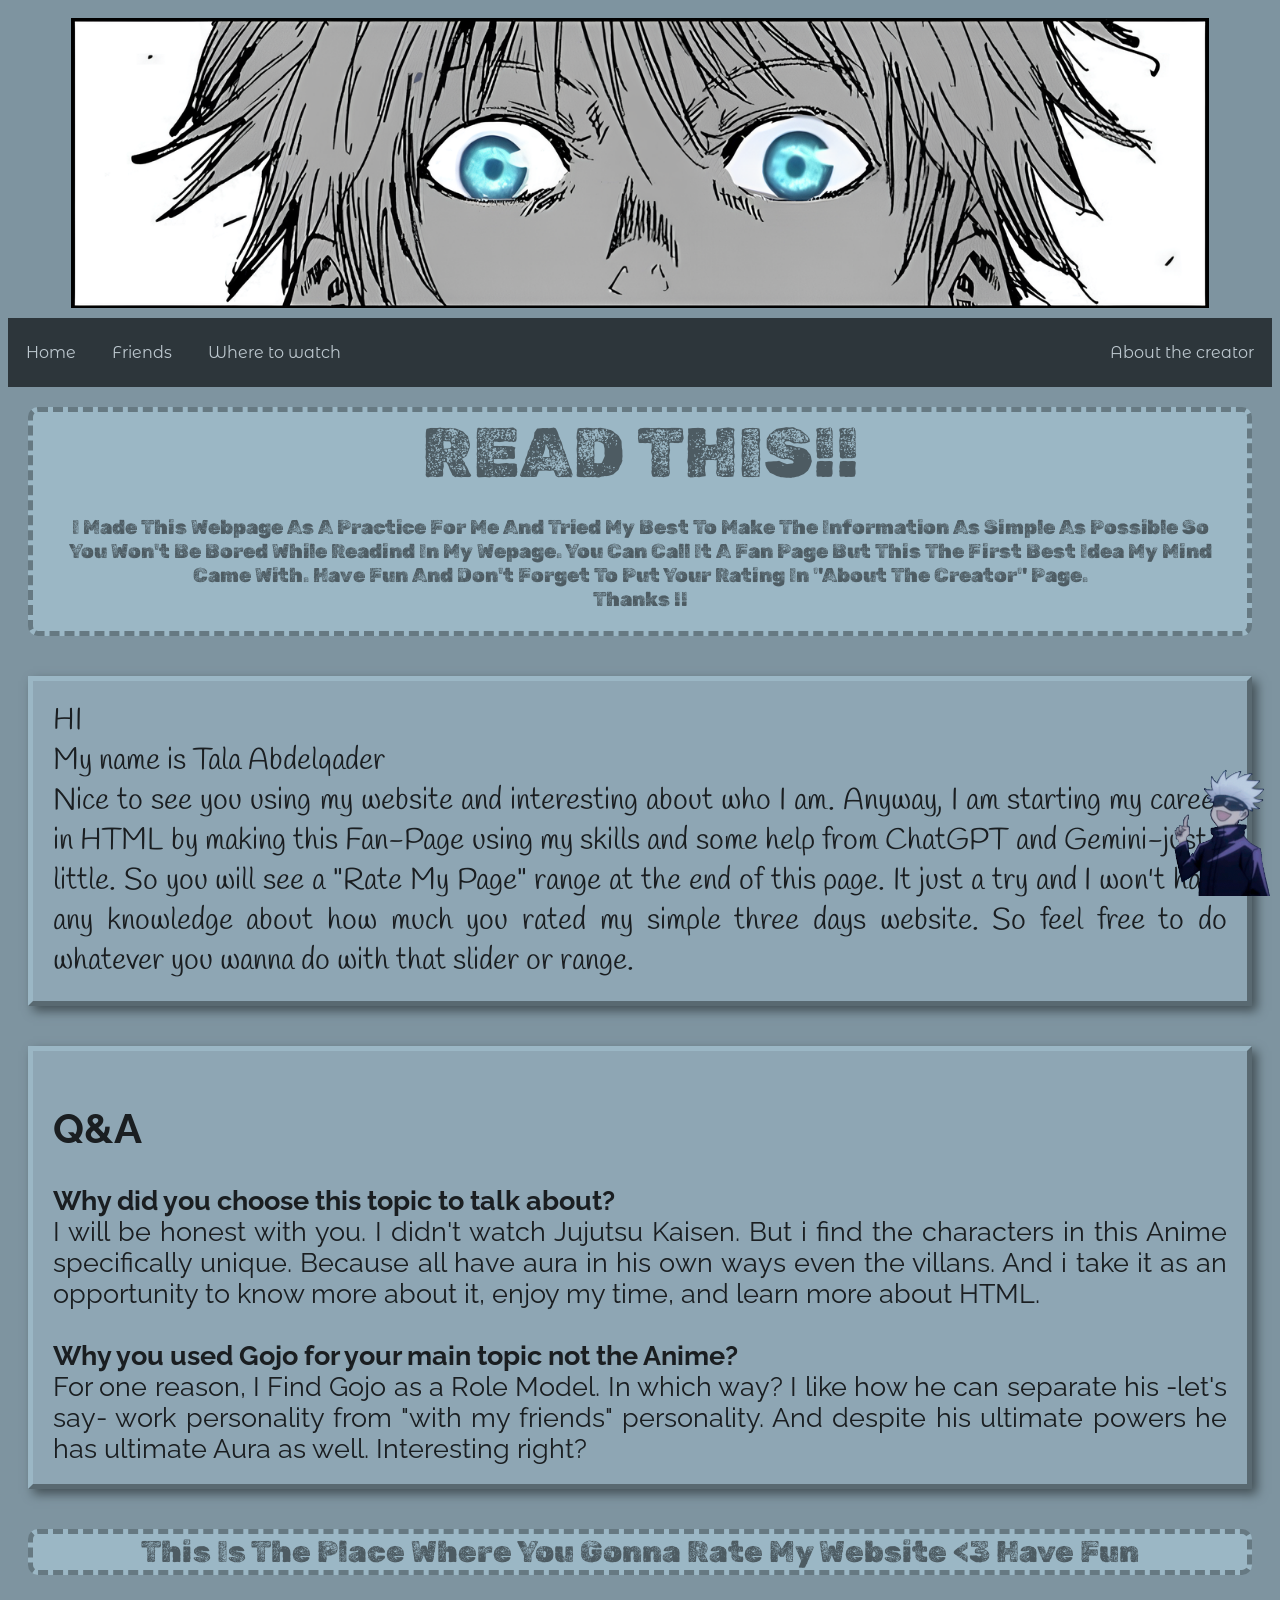
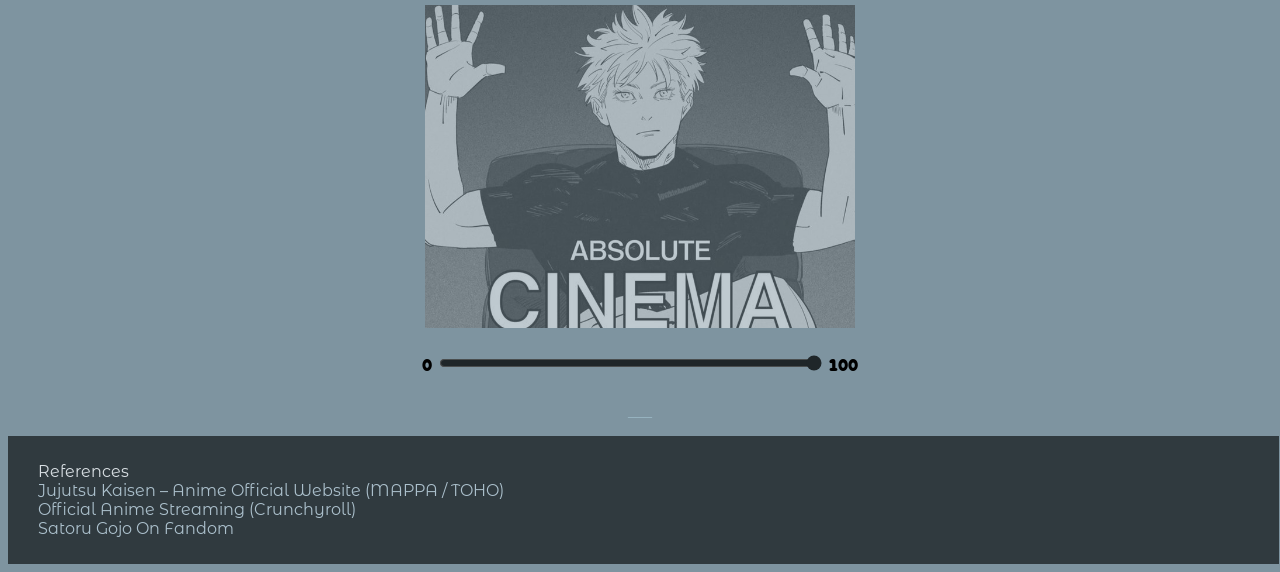
<file: About.html>
<!DOCTYPE html>
<html>

<head>

<title>About Me</title>
<link rel="stylesheet" href="About-style.css">
<link rel="icon" type="image/x-icon" href="https://i.pinimg.com/736x/cd/e9/3d/cde93db46e118579f2ed1d20fd24517b.jpg">
<link href='https://fonts.googleapis.com/css?family=Averia Gruesa Libre' rel='stylesheet'>
<link href='https://fonts.googleapis.com/css?family=Borel' rel='stylesheet'>
<link href='https://fonts.googleapis.com/css?family=Montserrat Alternates' rel='stylesheet'>
<link href='https://fonts.googleapis.com/css?family=Raleway' rel='stylesheet'>
<link href='https://fonts.googleapis.com/css?family=Rubik Dirt' rel='stylesheet'>
<link href='https://fonts.googleapis.com/css?family=Cherry Bomb One' rel='stylesheet'>
<link href='https://fonts.googleapis.com/css?family=Handlee' rel='stylesheet'>

</head>

<body>
<img class="main3" src="pictures/main-logo2.png" alt="logo" style="padding:10px;">
<ul>
  <li><a href="index.html">Home</a></li>
  <li><a href="Friends.html">Friends</a></li>
  <li><a href="Where.html">Where to watch</a></li>
  <li style="float:right;"><a href="About.html">About the creator</a></li>
</ul>

<div class="note">
read this!!
<p style="font-size:20px;text-transform: capitalize;margin:20px;">
i made this webpage as  a practice for me and tried my best to make the information as simple as possible so you won't be bored while readind in my wepage. you can call it a fan page but this the first best idea my mind came with. have fun and don't forget to put your rating in "about the creator" page.<br>
Thanks !!</p>
</div>


<div class="normal" style="font-family:Handlee;font-size:30px;">
HI<br>
My name is <bold>Tala Abdelqader</bold><br>
Nice to see you using my website and interesting about who I am. Anyway, I am starting my career in HTML by making this Fan-Page using my skills and some help from ChatGPT and Gemini-just a little. So you will see a "Rate My Page" range at the end of this page. It just a try and I won't have any knowledge about how much you rated my simple three days website. So feel free to do whatever you wanna do with that slider or range.  
</div>

<div class="normal">
<h2>Q&A</h2>
<b>Why did you choose this topic to talk about?</b><br>
I will be honest with you. I didn't watch Jujutsu Kaisen. But i find the characters in this Anime specifically unique. Because all have aura in his own ways even the villans. And i take it as an opportunity  to know more about it, enjoy my time, and learn more about HTML.<br>
<br>
<b>Why you used Gojo for your main topic not the Anime?</b><br>
For one reason, I Find Gojo as a Role Model. In which way? I like how he can separate his -let's say- work personality from "with my friends" personality. And despite his ultimate powers he has ultimate Aura as well. Interesting right?<br>
</div>

<p class="note" style="text-transform: capitalize; font-size:30px;"> This is the place where you gonna rate my website <3 have fun</p>

<form oninput="img.style.opacity = range.value / 100">
  <img class="main3" id="img" src=" about/Gojo Satoru_ Absolute cinema.jpg" width="200" style="opacity:0.5;width: 430px;">
  <br>
  0
  <input type="range" id="range" name="range" value="100" style="width: 430">
  100
</form>

<p style="color:#9bb7c5; text-align:center;"> ___ </p>

<div class="fixed">
<img src="pictures/gojo-satoru.gif" alt ="small gojo" style="width:130px;">
</div>

<div class="footer">
<p style="margin-left: 20px;">
References<br>
<a class="link" href="https://jujutsukaisen.jp/" target="_block">Jujutsu Kaisen – Anime Official Website (MAPPA / TOHO)</a><br>
<a class="link" href="https://www.crunchyroll.com/series/GRDV0019R/jujutsu-kaisen" target="_block">Official Anime Streaming (Crunchyroll)</a><br>
<a class="link" href="https://jujutsu-kaisen.fandom.com/wiki/Satoru_Gojo" target="_block">Satoru Gojo On Fandom</a>
<br>
</p>
</div>

</body>

</html>
</file>
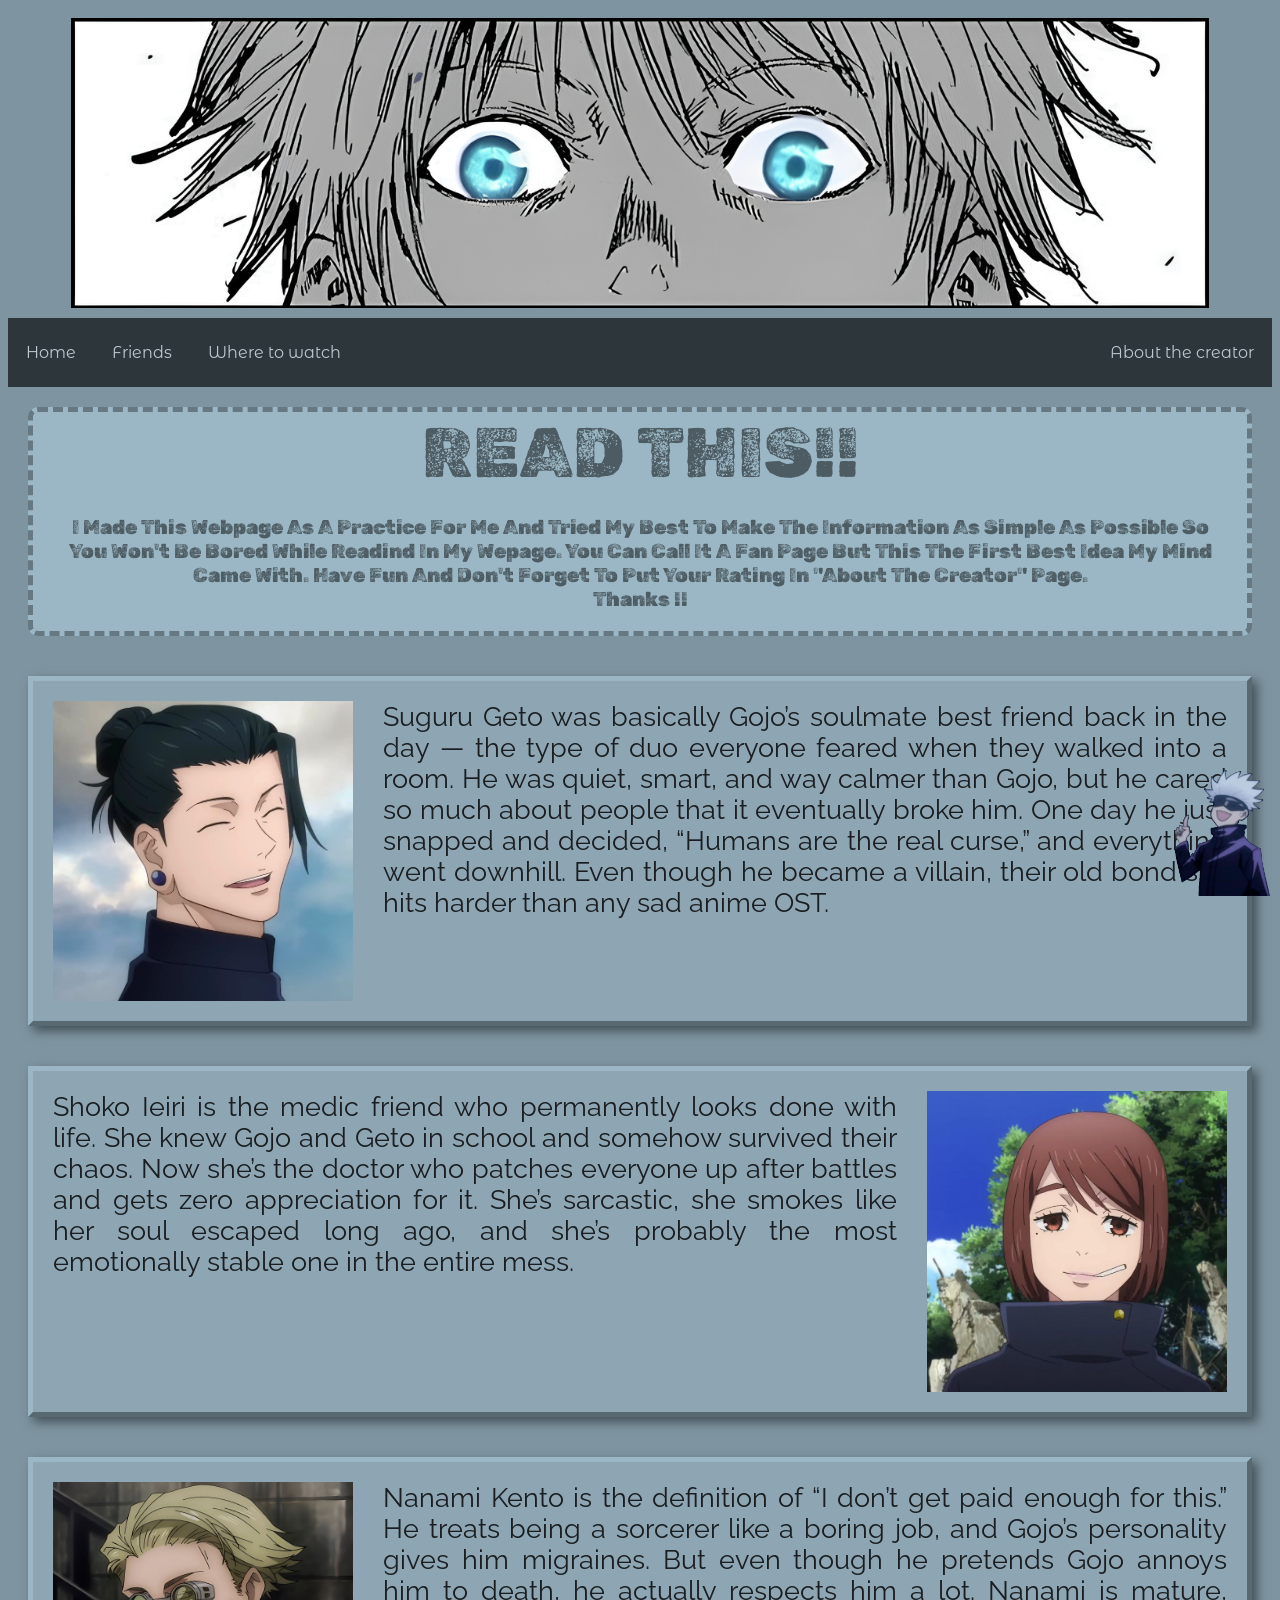
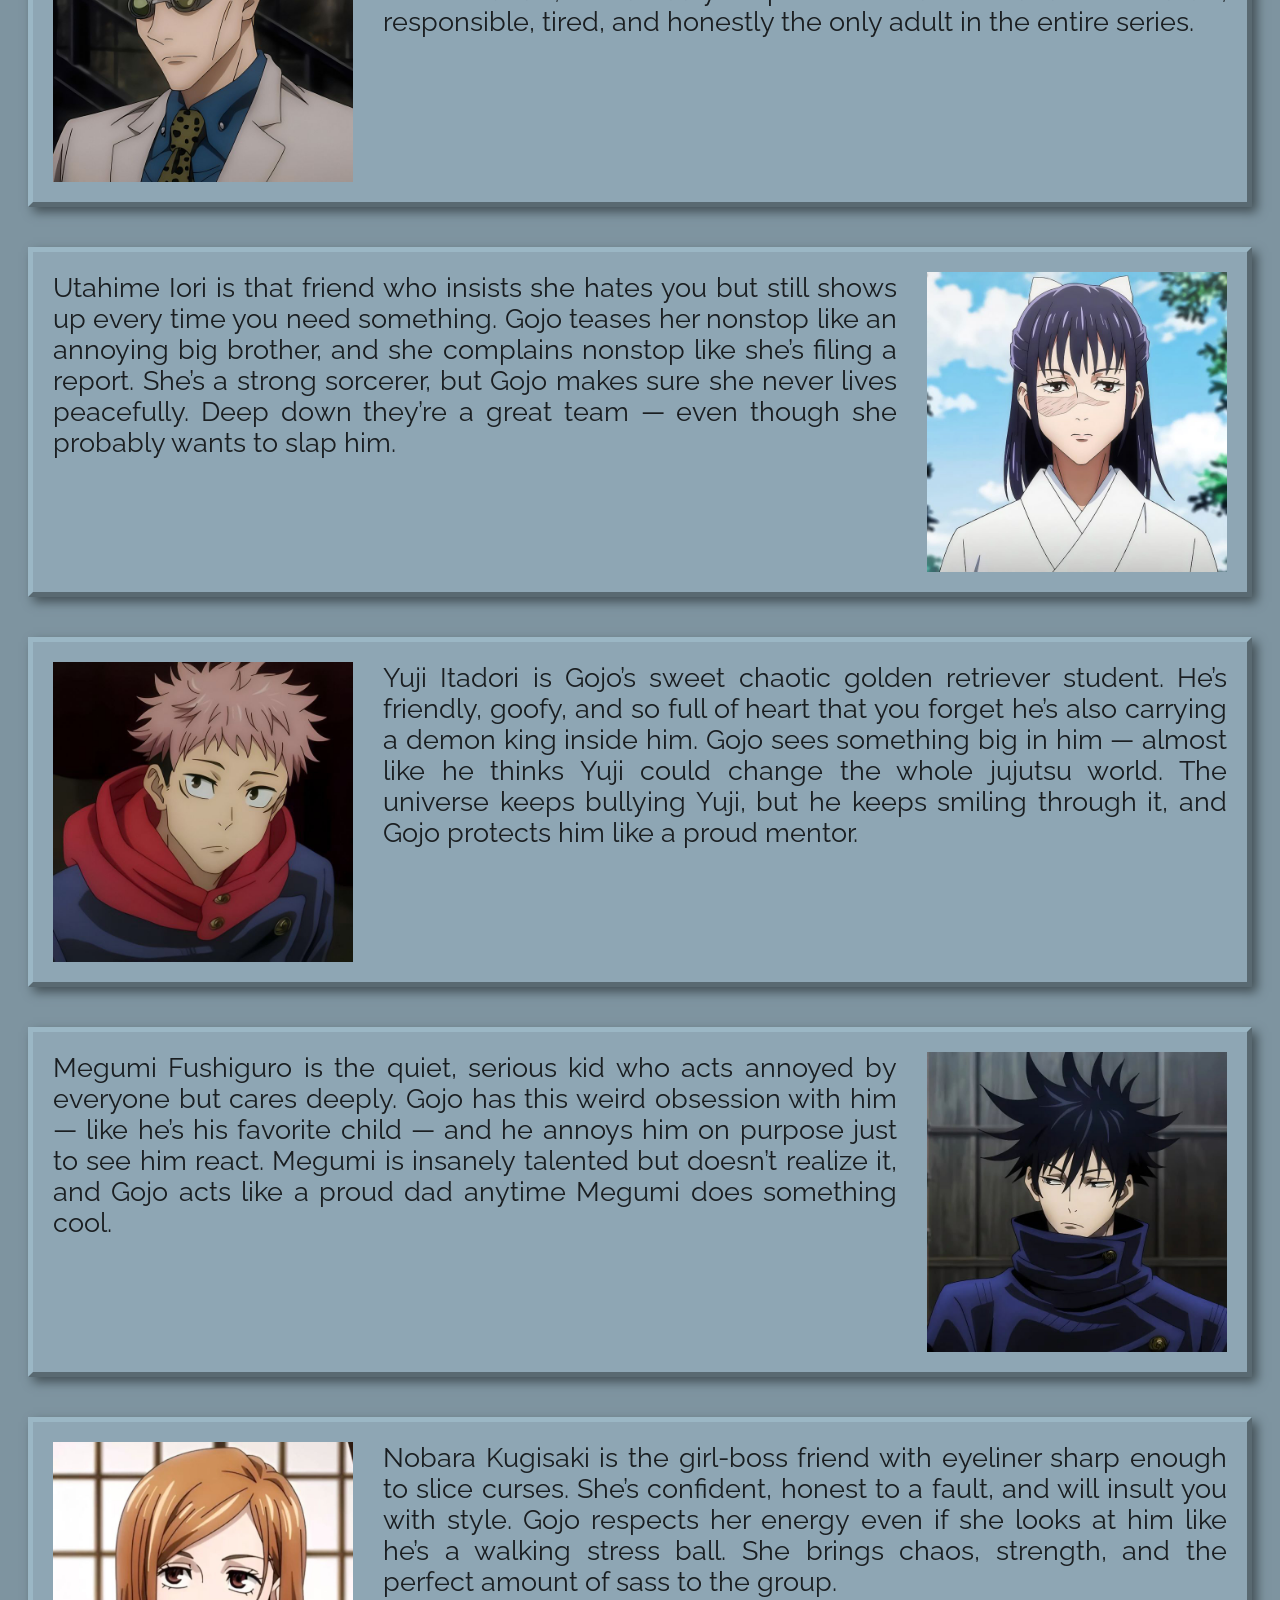
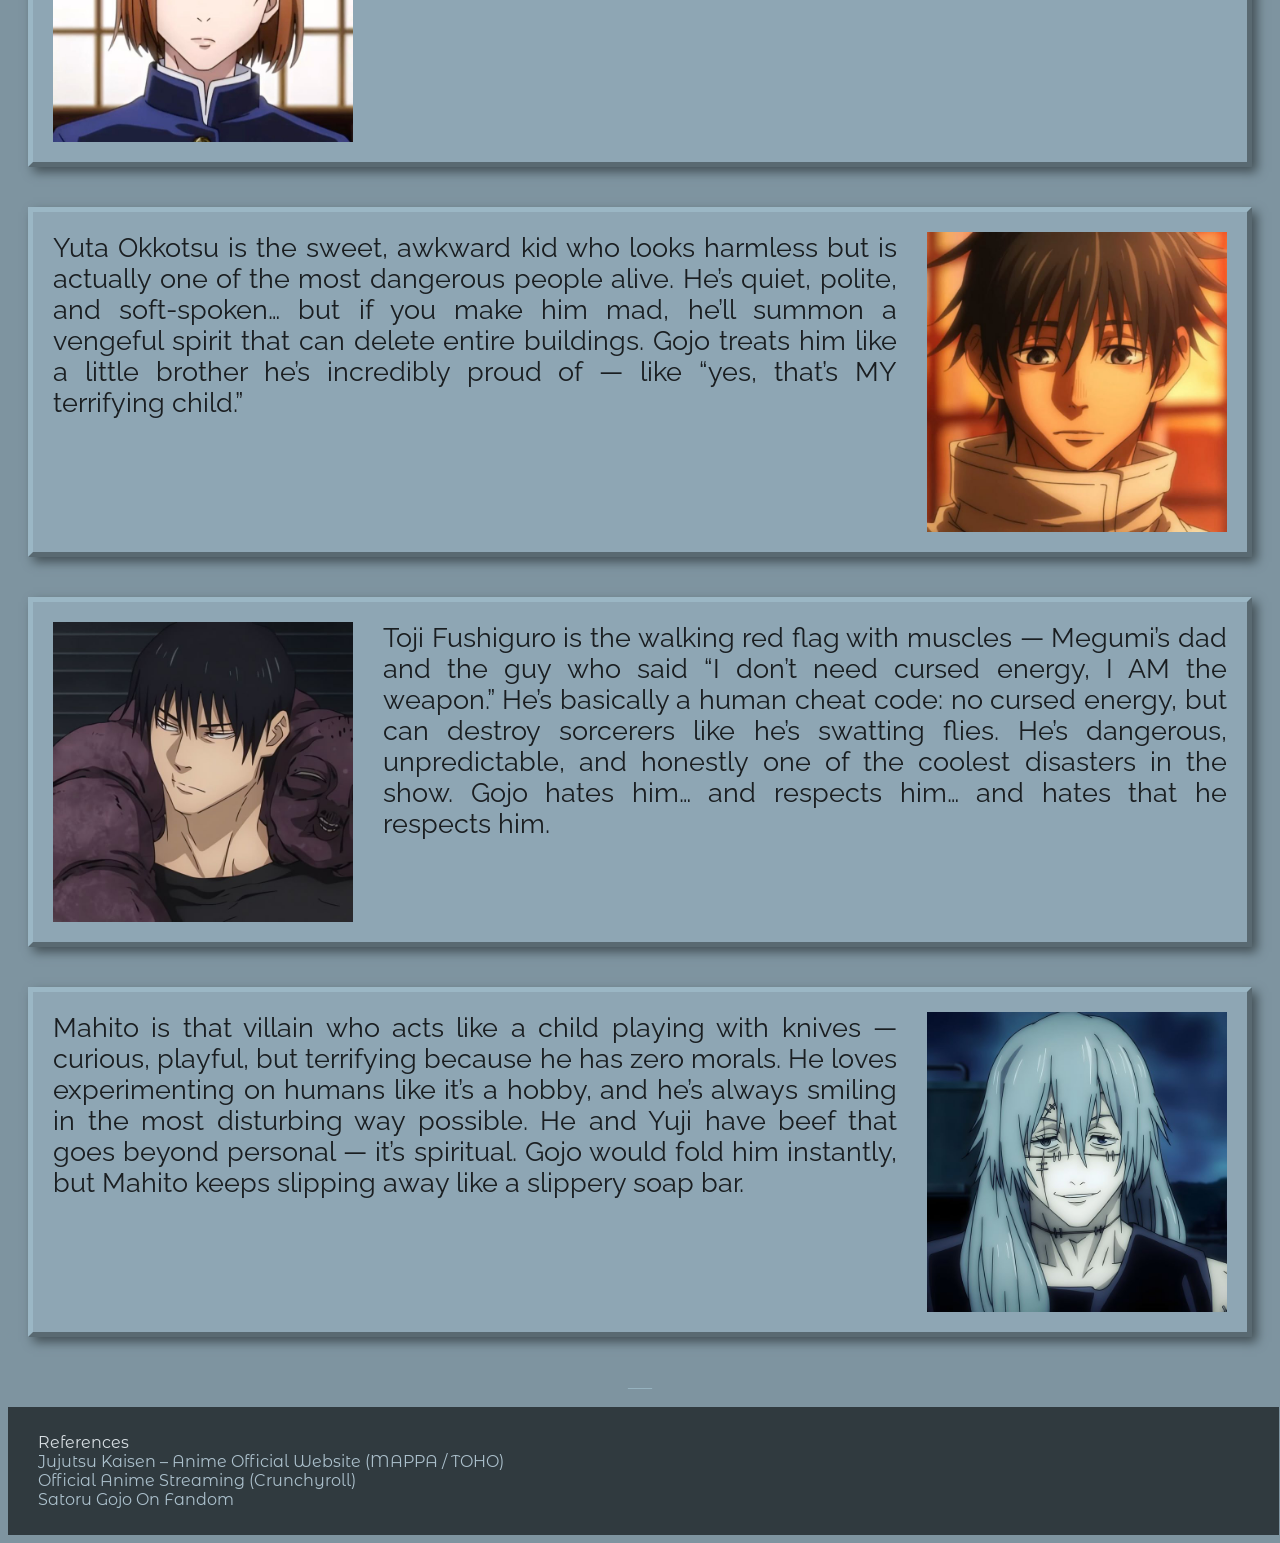
<file: Friends.html>
<!DOCTYPE html>
<html>

<head>

<title>Friends Page</title>
<link rel="stylesheet" href="Friends-style.css">
<link rel="icon" type="image/x-icon" href="https://i.pinimg.com/736x/cd/e9/3d/cde93db46e118579f2ed1d20fd24517b.jpg">
<link href='https://fonts.googleapis.com/css?family=Averia Gruesa Libre' rel='stylesheet'>
<link href='https://fonts.googleapis.com/css?family=Borel' rel='stylesheet'>
<link href='https://fonts.googleapis.com/css?family=Montserrat Alternates' rel='stylesheet'>
<link href='https://fonts.googleapis.com/css?family=Raleway' rel='stylesheet'>
<link href='https://fonts.googleapis.com/css?family=Rubik Dirt' rel='stylesheet'>
<link href='https://fonts.googleapis.com/css?family=Cherry Bomb One' rel='stylesheet'>


</head>

<body>
<img class="main3" src="pictures/main-logo2.png" alt="logo" style="padding:10px;">
<ul>
  <li><a href="index.html">Home</a></li>
  <li><a href="Friends.html">Friends</a></li>
  <li><a href="Where.html">Where to watch</a></li>
  <li style="float:right;"><a href="About.html">About the creator</a></li>
</ul>

<div class="fixed">
<img src="pictures/gojo-satoru.gif" alt ="small gojo" style="width:130px;">
</div>

<div class="note">
read this!!
<p style="font-size:20px;text-transform: capitalize;margin:20px;">
i made this webpage as  a practice for me and tried my best to make the information as simple as possible so you won't be bored while readind in my wepage. you can call it a fan page but this the first best idea my mind came with. have fun and don't forget to put your rating in "about the creator" page.<br>
Thanks !!</p>
</div>

<div class="normal">
<img class="main" src="friends/geto_main.jpg" alt="geto">
Suguru Geto was basically Gojo’s soulmate best friend back in the day — the type of duo everyone feared when they walked into a room. He was quiet, smart, and way calmer than Gojo, but he cared so much about people that it eventually broke him. One day he just snapped and decided, “Humans are the real curse,” and everything went downhill. Even though he became a villain, their old bond still hits harder than any sad anime OST.</div>

<div class="normal">
<img class="main2" src="friends/Shoko.jpg" alt="geto">
Shoko Ieiri is the medic friend who permanently looks done with life. She knew Gojo and Geto in school and somehow survived their chaos. Now she’s the doctor who patches everyone up after battles and gets zero appreciation for it. She’s sarcastic, she smokes like her soul escaped long ago, and she’s probably the most emotionally stable one in the entire mess.
</div>

<div class="normal">
<img class="main" src="friends/Nanami Kento.jpg" alt="geto">
Nanami Kento is the definition of “I don’t get paid enough for this.” He treats being a sorcerer like a boring job, and Gojo’s personality gives him migraines. But even though he pretends Gojo annoys him to death, he actually respects him a lot. Nanami is mature, responsible, tired, and honestly the only adult in the entire series.
</div>

<div class="normal">
<img class="main2" src="friends/Utahime Iori.jpg" alt="geto">
Utahime Iori is that friend who insists she hates you but still shows up every time you need something. Gojo teases her nonstop like an annoying big brother, and she complains nonstop like she’s filing a report. She’s a strong sorcerer, but Gojo makes sure she never lives peacefully. Deep down they’re a great team — even though she probably wants to slap him.
</div>

<div class="normal">
<img id="yuji" class="main" src="friends/yuji itadori.jpg" alt="geto">
Yuji Itadori is Gojo’s sweet chaotic golden retriever student. He’s friendly, goofy, and so full of heart that you forget he’s also carrying a demon king inside him. Gojo sees something big in him — almost like he thinks Yuji could change the whole jujutsu world. The universe keeps bullying Yuji, but he keeps smiling through it, and Gojo protects him like a proud mentor.
</div>

<div class="normal">
<img id="megumi" class="main2" src="friends/megumi fushiguro.jpg" alt="geto">
Megumi Fushiguro is the quiet, serious kid who acts annoyed by everyone but cares deeply. Gojo has this weird obsession with him — like he’s his favorite child — and he annoys him on purpose just to see him react. Megumi is insanely talented but doesn’t realize it, and Gojo acts like a proud dad anytime Megumi does something cool.
</div>

<div class="normal">
<img id="nobara" class="main" src="friends/nobara.jpg" alt="geto">
Nobara Kugisaki is the girl-boss friend with eyeliner sharp enough to slice curses. She’s confident, honest to a fault, and will insult you with style. Gojo respects her energy even if she looks at him like he’s a walking stress ball. She brings chaos, strength, and the perfect amount of sass to the group.
</div>



<div class="normal">
<img class="main2" src="friends/Yuta Okkotsu.jpg" alt="geto">
Yuta Okkotsu is the sweet, awkward kid who looks harmless but is actually one of the most dangerous people alive. He’s quiet, polite, and soft-spoken… but if you make him mad, he’ll summon a vengeful spirit that can delete entire buildings. Gojo treats him like a little brother he’s incredibly proud of — like “yes, that’s MY terrifying child.”
</div>

<div class="normal">
<img class="main" src="friends/Toji Fushiguro.jpg" alt="geto">
Toji Fushiguro is the walking red flag with muscles — Megumi’s dad and the guy who said “I don’t need cursed energy, I AM the weapon.” He’s basically a human cheat code: no cursed energy, but can destroy sorcerers like he’s swatting flies. He’s dangerous, unpredictable, and honestly one of the coolest disasters in the show. Gojo hates him… and respects him… and hates that he respects him.
</div>

<div class="normal">
<img class="main2" src="friends/Mahito.jpg" alt="Mahito">
Mahito is that villain who acts like a child playing with knives — curious, playful, but terrifying because he has zero morals. He loves experimenting on humans like it’s a hobby, and he’s always smiling in the most disturbing way possible. He and Yuji have beef that goes beyond personal — it’s spiritual. Gojo would fold him instantly, but Mahito keeps slipping away like a slippery soap bar.
</div>

<p style="color:#9bb7c5; text-align:center;"> ___ </p>

<div class="footer">
<p style="margin-left: 20px;">
References<br>
<a class="link" href="https://jujutsukaisen.jp/" target="_block">Jujutsu Kaisen – Anime Official Website (MAPPA / TOHO)</a>
<br>
<a class="link" href="https://www.crunchyroll.com/series/GRDV0019R/jujutsu-kaisen" target="_block">Official Anime Streaming (Crunchyroll)</a>
<br>
<a class="link" href="https://jujutsu-kaisen.fandom.com/wiki/Satoru_Gojo" target="_block">Satoru Gojo On Fandom</a>
<br>
</p>
</div>


</body>

</html>
</file>
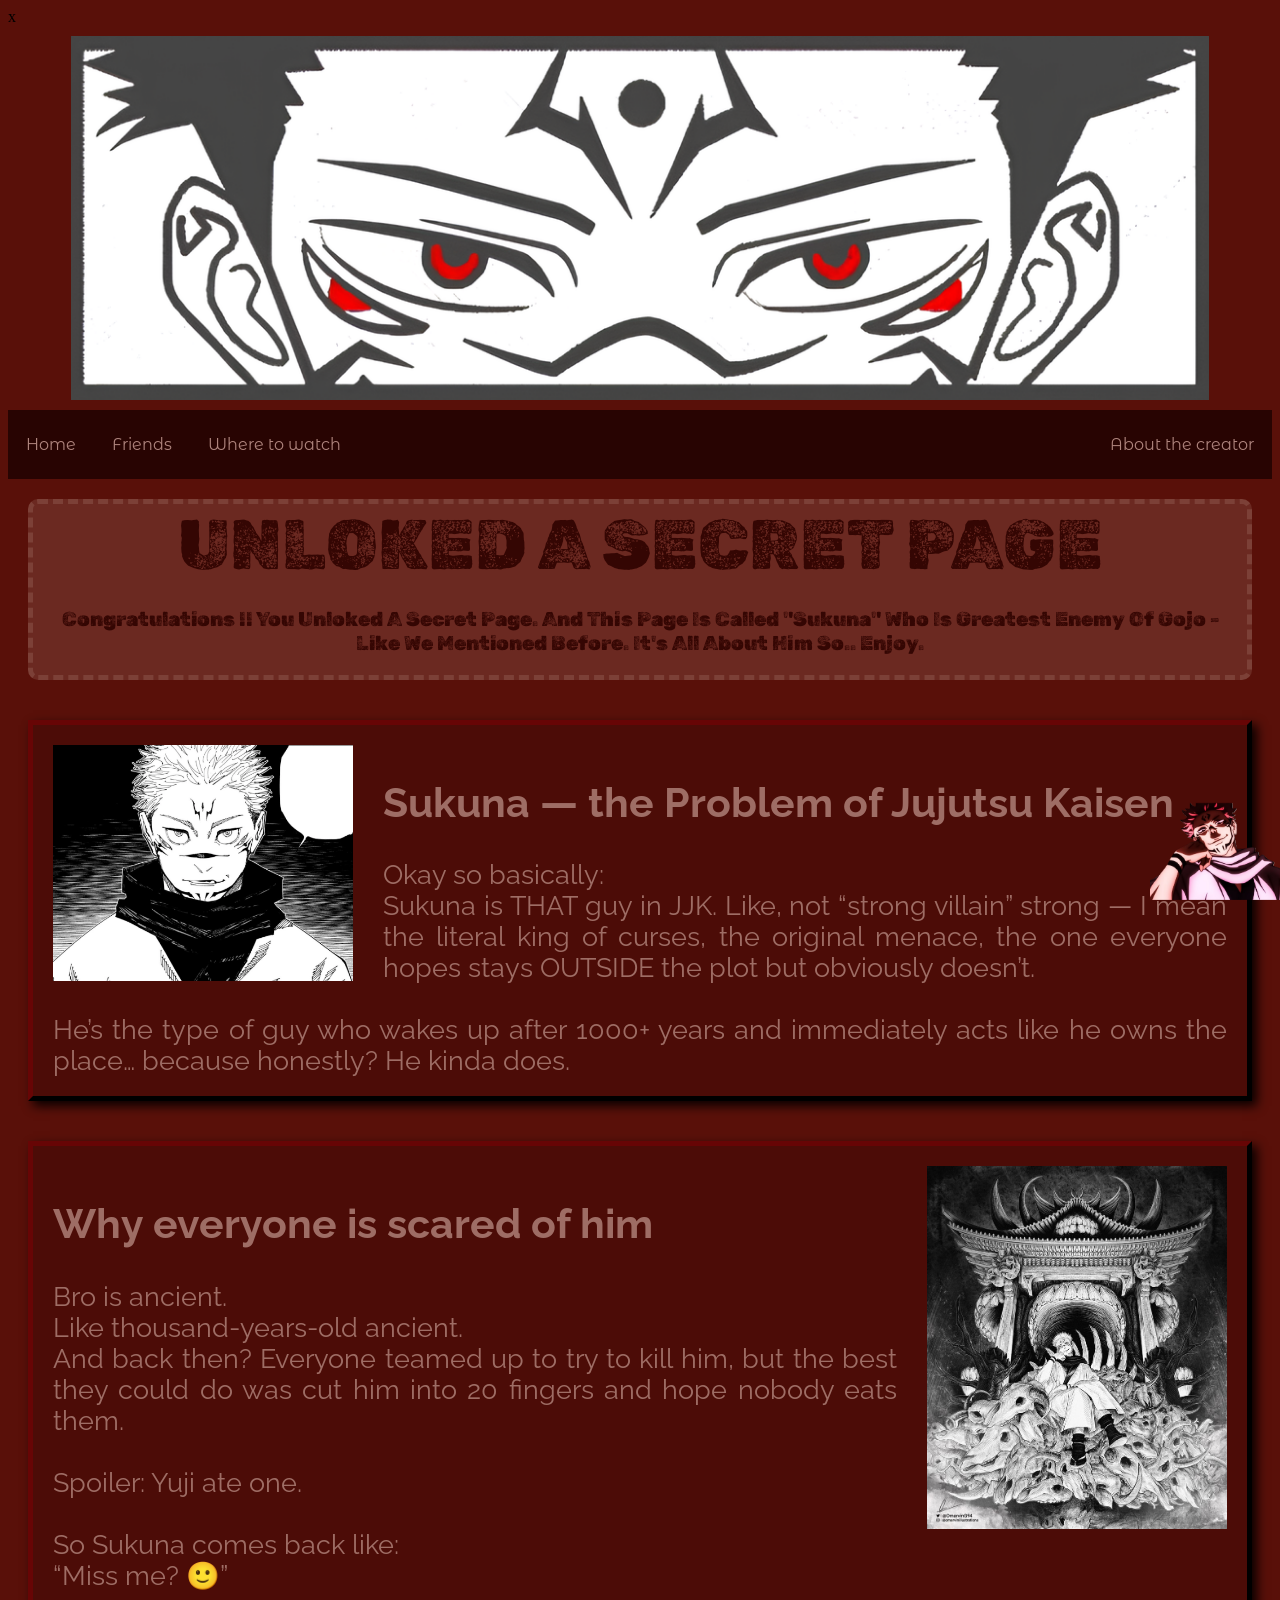
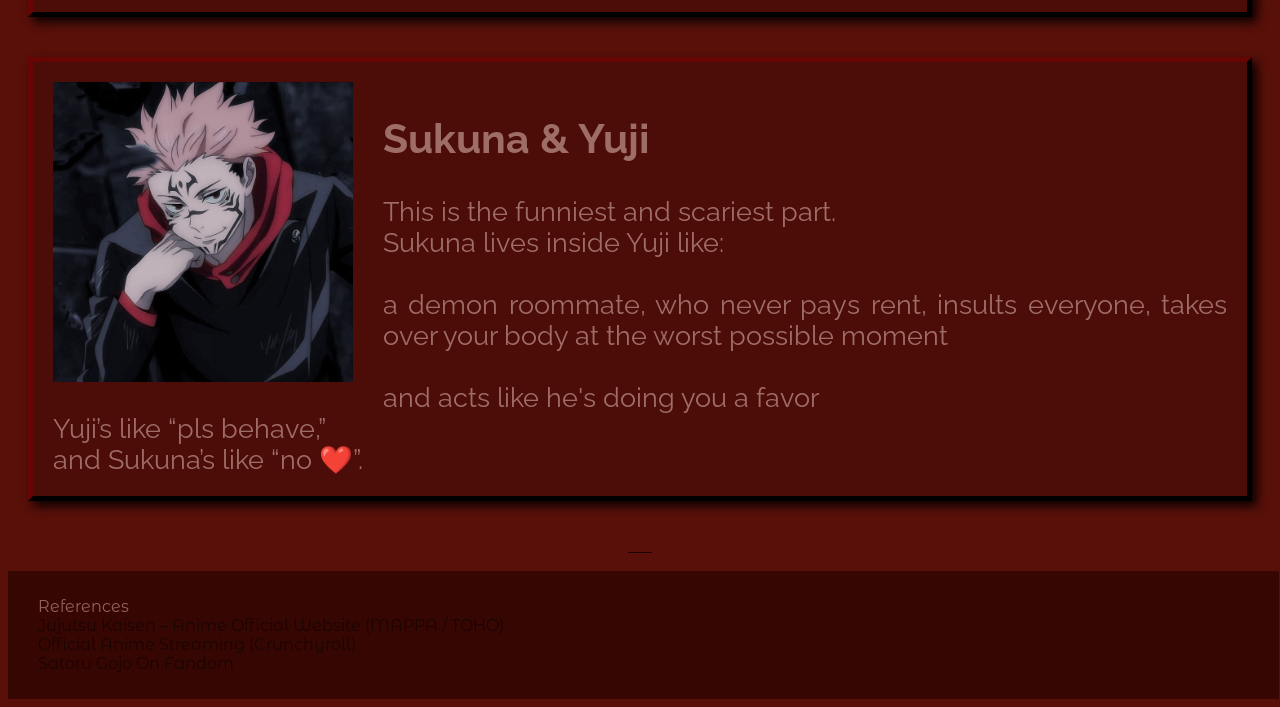
<file: Secret.html>
x<!DOCTYPE html>
<html>

<head>

<title>Sukuna</title>
<link rel="stylesheet" href="Secret-style.css">
<link rel="icon" type="image/x-icon" href="https://i.pinimg.com/736x/cd/e9/3d/cde93db46e118579f2ed1d20fd24517b.jpg">
<link href='https://fonts.googleapis.com/css?family=Averia Gruesa Libre' rel='stylesheet'>
<link href='https://fonts.googleapis.com/css?family=Borel' rel='stylesheet'>
<link href='https://fonts.googleapis.com/css?family=Montserrat Alternates' rel='stylesheet'>
<link href='https://fonts.googleapis.com/css?family=Raleway' rel='stylesheet'>
<link href='https://fonts.googleapis.com/css?family=Rubik Dirt' rel='stylesheet'>
<link href='https://fonts.googleapis.com/css?family=Cherry Bomb One' rel='stylesheet'>


</head>

<body>
<img class="main3" src="Secret/sukuna.png" alt="logo" style="padding:10px;">
<ul>
  <li><a href="index.html">Home</a></li>
  <li><a href="Friends.html">Friends</a></li>
  <li><a href="Where.html">Where to watch</a></li>
  <li style="float:right;"><a href="About.html">About the creator</a></li>
</ul>

<div class="fixed">
<img src="Secret/sukuna-corner.png" alt ="small gojo" style="width:130px;">
</div>

<div class="note">
unloked a secret page
<p style="font-size:20px;text-transform: capitalize;margin:20px;">
congratulations !! you unloked a secret page. and this page is called "sukuna" who is greatest enemy of gojo -like we mentioned before. it's all about him so.. enjoy.
</p>
</div>


<div class="normal">
<img class="main" src="Secret/The_Disgraced_One.jpg" alt="gojo_main">
<h2>Sukuna — the Problem of Jujutsu Kaisen</h2>
Okay so basically:<br>
Sukuna is THAT guy in JJK. Like, not “strong villain” strong — I mean the literal king of curses, the original menace, the one everyone hopes stays OUTSIDE the plot but obviously doesn’t.<br>
<br>
He’s the type of guy who wakes up after 1000+ years and immediately acts like he owns the place… because honestly? He kinda does.<br>
</div>

<div class="normal">
<img class="main2" src="Secret/Sukuna by OMARVIN.jpg" alt="gojo_main">
<h2>Why everyone is scared of him</h2>
Bro is ancient.<br>
Like thousand-years-old ancient.<br>
And back then? Everyone teamed up to try to kill him, but the best they could do was cut him into 20 fingers and hope nobody eats them.<br>
<br>
Spoiler: Yuji ate one.<br>
<br>
So Sukuna comes back like:<br>
“Miss me? 🙂”
</div>

<div class="normal">
<img class="main" src="Secret/Sukuna Itadori.jpg" alt="gojo_main">
<h2>Sukuna & Yuji</h2>
This is the funniest and scariest part.
<br>
Sukuna lives inside Yuji like:<br>
<br>
a demon roommate, who never pays rent, insults everyone, takes over your body at the worst possible moment<br>
<br>
and acts like he's doing you a favor
<br>
Yuji’s like “pls behave,”<br>
and Sukuna’s like “no ❤️”.
</div>

<p style="color: #130101; text-align:center;"> ___ </p>

<div class="footer">
<p style="margin-left: 20px;">
References<br>
<a class="link" href="https://jujutsukaisen.jp/" target="_block">Jujutsu Kaisen – Anime Official Website (MAPPA / TOHO)</a>
<br>
<a class="link" href="https://www.crunchyroll.com/series/GRDV0019R/jujutsu-kaisen" target="_block">Official Anime Streaming (Crunchyroll)</a>
<br>
<a class="link" href="https://jujutsu-kaisen.fandom.com/wiki/Satoru_Gojo" target="_block">Satoru Gojo On Fandom</a>
<br>
</p>
</div>

</body>

</html>
</file>
<file: About-style.css>
body{
  background-color: #7e94a0;
  display: flex; 
  flex-direction: column; 
  min-height: 100vh; 
}

.normal{
  border:outset 5px #9bb7c5;
  color: #1a1e21;
  background-color: #8ea6b4;
  float: right;
  font-family:Raleway;
  font-size:27px;
  padding: 20px;
  margin: 20px;
  text-align:justify;
  box-shadow: 5px 5px 10px #445157;
  max-width:99%;
}

.fixed {
  position: fixed;
  bottom: 0;
  right: 0;
}

.note{
  font-size: 70px;
  text-transform: uppercase;
  background-color: #9bb7c5;
  text-align:center;
  color: #4d5b62;
  border: dashed 5px #667982;
  margin: 20px;
  font-family:Rubik Dirt;
  border-radius: 10px;
  
}

img.main{
  margin-right: 30px;
  float: left;
  width: 300px;
}

img.main2{
  margin-left: 30px;
  float: right;
}

img.main3{
  display: block; 
  margin: auto;
  width: 90%;
  max-width: 99%;
}

ul {
  list-style-type: none;
  margin: 0;
  padding: 0;
  overflow: hidden;
  background-color: #2d363b;
  font-family:Montserrat Alternates;
  position: sticky;
  top: 0;
}

ul li {
  float: left;
}

ul li a {
  display: block;
  color: #bdc8cf;
  text-align: center;
  padding: 25px 18px;
  text-decoration: none;
}

ul li a:hover {
  background-color: #1f2629;
}

.footer {
  font-family:Montserrat Alternates;
  display: block;
  position: realtive;
  left: 0;
  bottom: 0;
  width: 100%;
  background-color: #111416;
  color: white;
  border: solid 10px #111416;
  opacity: 0.7;
  max-width:99%;
}


.link:link {
  color: #bfd3de;
  background-color: transparent;
  text-decoration: none;
}

.link:visited {
  color: #3c484e;
  background-color: transparent;
  text-decoration: none;
}

.link:hover {
  color: #5b656a;
  background-color: transparent;
  text-decoration: underline;
}

.link:active {
  color: white;
  background-color: transparent;
  text-decoration: underline;
}



input[type=range]{
  color: green;
}

form{
  display:block;
  margin: auto;
  padding: 10px;
  font-family:Cherry Bomb One;
}



input[type="range"] {
  accent-color: #1f2629;
  width:383px;
}
</file>
<file: Friends-style.css>
body{
  background-color: #7e94a0;
  display: flex; 
  flex-direction: column; 
  min-height: 100vh;
}

.normal{
  border:outset 5px #9bb7c5;
  color: #1a1e21;
  background-color: #8ea6b4;
  float: right;
  font-family:Raleway;
  font-size:27px;
  padding: 20px;
  margin: 20px;
  text-align:justify;
  box-shadow: 5px 5px 10px #445157;
  max-width:99%;
}

.fixed {
  position: fixed;
  bottom: 0;
  right: 0;
}

.note{
  font-size: 70px;
  text-transform: uppercase;
  background-color: #9bb7c5;
  text-align:center;
  color: #4d5b62;
  border: dashed 5px #667982;
  margin: 20px;
  font-family:Rubik Dirt;
  border-radius: 10px;
  
}

img.main{
  margin-right: 30px;
  float: left;
  width: 300px;
}

img.main2{
  margin-left: 30px;
  float: right;
  width: 300px;
}

img.main3{
  display: block; 
  margin: auto;
  width: 90%;
  max-width: 99%;
}

ul {
  list-style-type: none;
  margin: 0;
  padding: 0;
  overflow: hidden;
  background-color: #2d363b;
  font-family:Montserrat Alternates;
  position: sticky;
  top: 0;
}

ul li {
  float: left;
}

ul li a {
  display: block;
  color: #bdc8cf;
  text-align: center;
  padding: 25px 18px;
  text-decoration: none;
}

ul li a:hover {
  background-color: #1f2629;
}



.footer {
  font-family:Montserrat Alternates;
  display: block;
  position: realtive;
  left: 0;
  bottom: 0;
  width: 100%;
  background-color: #111416;
  color: white;
  border: solid 10px #111416;
  opacity: 0.7;
  max-width:99%;
}


.link:link {
  color: #bfd3de;
  background-color: transparent;
  text-decoration: none;
}

.link:visited {
  color: #3c484e;
  background-color: transparent;
  text-decoration: none;
}

.link:hover {
  color: #5b656a;
  background-color: transparent;
  text-decoration: underline;
}

.link:active {
  color: white;
  background-color: transparent;
  text-decoration: underline;
}
</file>
<file: Secret-style.css>
body{
  background-color: #591009;
  display: flex; 
  flex-direction: column; 
  min-height: 100vh; 
}

.normal{
  border:outset 5px #130101;
  color: #9e6d65;
  background-color: #4c0c07;
  float: right;
  font-family:Raleway;
  font-size:27px;
  padding: 20px;
  margin: 20px;
  text-align:justify;
  box-shadow: 5px 5px 10px #090000;
  max-width:99%;
}

.fixed {
  position: fixed;
  bottom: 0;
  right: 0;
}

.note{
  font-size: 70px;
  text-transform: uppercase;
  background-color: #6b2921;
  text-align:center;
  color: #340603;
  border: dashed 5px #7c4037;
  margin: 20px;
  font-family:Rubik Dirt;
  border-radius: 10px;
  
}

img.main{
  margin-right: 30px;
  float: left;
  width: 300px;
}

img.main2{
  margin-left: 30px;
  float: right;
  width: 300px;
}

img.main3{
  display: block; 
  margin: auto;
  width: 90%;
  max-width: 99%;
}

ul {
  list-style-type: none;
  margin: 0;
  padding: 0;
  overflow: hidden;
  background-color: #280402;
  font-family:Montserrat Alternates;
  position: sticky;
  top: 0;
}

ul li {
  float: left;
}

ul li a {
  display: block;
  color: #ae847d;
  text-align: center;
  padding: 25px 18px;
  text-decoration: none;
}

ul li a:hover {
  background-color: #090000;
}




.footer {
  font-family:Montserrat Alternates;
  display: block;
  position: realtive;
  left: 0;
  bottom: 0;
  width: 100%;
  background-color: #280402;
  color: #ae847d;
  border: solid 10px #280402;
  opacity: 0.7;
  max-width:99%;
}


.link:link {
  color: #000000;
  background-color: transparent;
  text-decoration: none;
}

.link:visited {
  color: #8d564e;
  background-color: transparent;
  text-decoration: none;
}

.link:hover {
  color: #591009;
  background-color: transparent;
  text-decoration: underline;
}

.link:active {
  color: white;
  background-color: transparent;
  text-decoration: underline;
}
</file>
